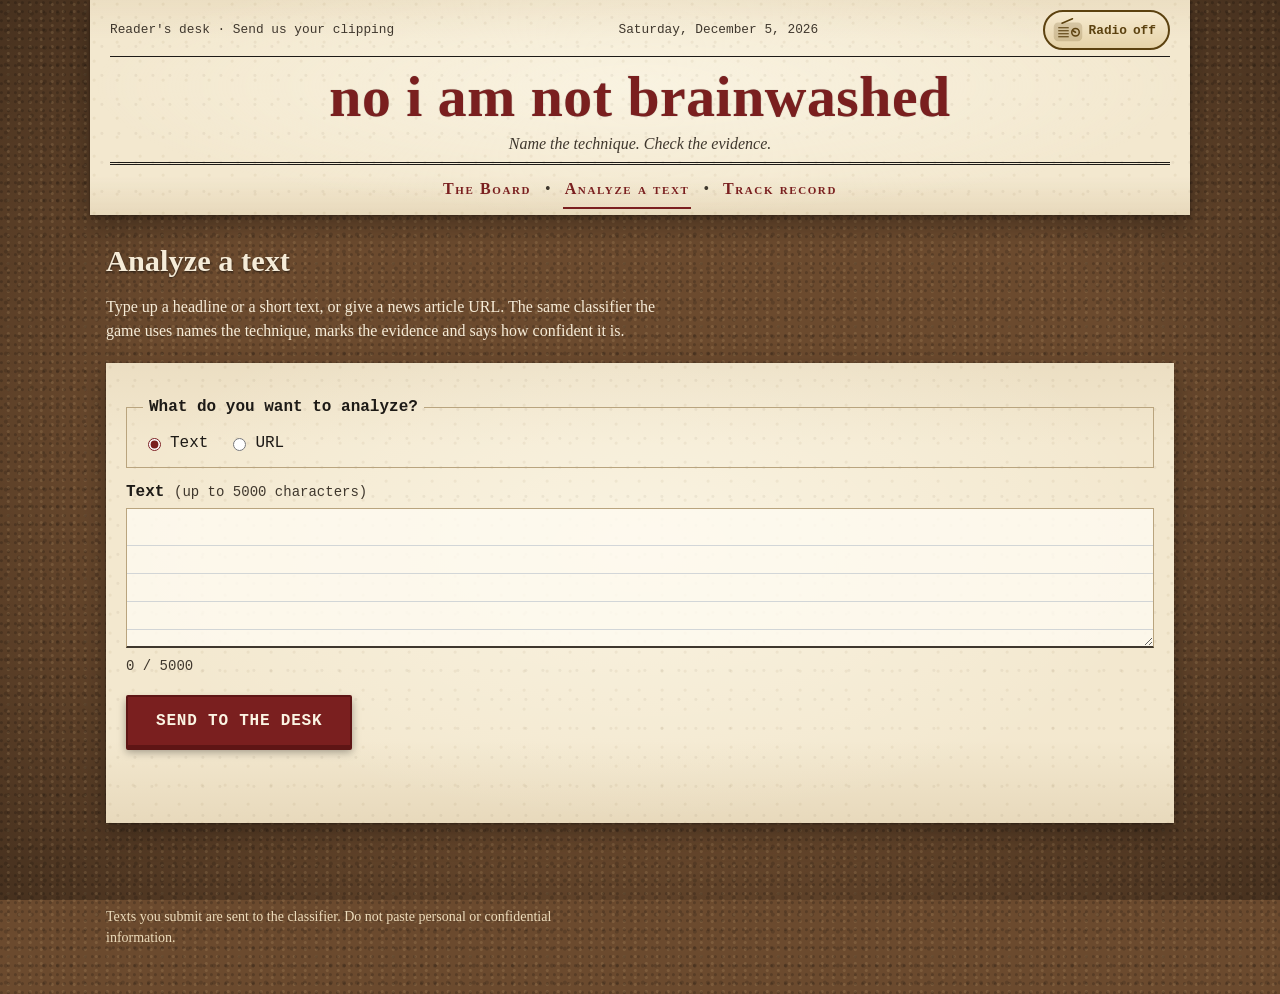
<file: frontend/analyze/index.html>
<!doctype html>
<html lang="en">
<head>
  <meta charset="utf-8">
  <meta name="viewport" content="width=device-width, initial-scale=1">
  <title>Analyze a Text — no i am not brainwashed</title>
  <meta name="description" content="Paste a text or a URL and see which manipulation technique the classifier finds, with highlighted evidence.">
  <link rel="icon" type="image/svg+xml" href="../favicon.svg">
  <link rel="stylesheet" href="../assets/style.css">
</head>
<body class="page-analyze">
  <div id="mock-banner" class="mock-banner" role="note" hidden>
    Mock mode: the result is a canned response from frontend/mock/, not a live analysis.
  </div>
  <header class="masthead paper">
    <div class="masthead-top">
      <span class="edition">Reader's desk · Send us your clipping</span>
      <span id="masthead-date" class="dateline"></span>
      <button type="button" id="radio-toggle" class="radio-toggle" aria-pressed="false" aria-label="Background music: old-time radio">
        <svg class="radio-icon" viewBox="0 0 40 32" aria-hidden="true" focusable="false">
          <rect x="2" y="7" width="36" height="23" rx="5" fill="currentColor" opacity=".18" stroke="currentColor" stroke-width="2"/>
          <path d="M12 7 L26 1" stroke="currentColor" stroke-width="2" stroke-linecap="round"/>
          <g stroke="currentColor" stroke-width="1.5"><line x1="7" y1="13" x2="21" y2="13"/><line x1="7" y1="17" x2="21" y2="17"/><line x1="7" y1="21" x2="21" y2="21"/><line x1="7" y1="25" x2="21" y2="25"/></g>
          <circle class="radio-knob" cx="30" cy="19" r="5" fill="none" stroke="currentColor" stroke-width="2"/>
          <line class="radio-knob-mark" x1="30" y1="19" x2="30" y2="15" stroke="currentColor" stroke-width="2" stroke-linecap="round"/>
        </svg>
        <span class="radio-label">Radio</span>
        <span class="radio-state" aria-hidden="true">off</span>
      </button>
    </div>
    <a class="masthead-title" href="../" data-internal>no i am not brainwashed</a>
    <p class="masthead-tag">Name the technique. Check the evidence.</p>
    <nav class="site-nav" aria-label="Main">
      <ul>
        <li><a href="../" data-internal>The Board</a></li>
        <li><a href="./" data-internal aria-current="page">Analyze a text</a></li>
        <li><a href="../metrics/" data-internal>Track record</a></li>
      </ul>
    </nav>
  </header>

  <main id="analyze">
    <h1 class="board-heading">Analyze a text</h1>
    <p class="lead-on-board">Type up a headline or a short text, or give a news article URL. The same classifier the game uses names the technique, marks the evidence and says how confident it is.</p>

    <form id="analyze-form" class="paper sheet typewriter-sheet" novalidate>
      <fieldset>
        <legend>What do you want to analyze?</legend>
        <div class="inline-choices">
          <label for="mode-text"><input type="radio" name="input-mode" id="mode-text" value="text" checked> Text</label>
          <label for="mode-url"><input type="radio" name="input-mode" id="mode-url" value="url"> URL</label>
        </div>
      </fieldset>
      <div class="field" id="field-text">
        <label for="analyze-text">Text <span class="hint">(up to 5000 characters)</span></label>
        <textarea id="analyze-text" name="text" maxlength="5000" aria-describedby="text-count"></textarea>
        <div id="text-count" class="hint">0 / 5000</div>
      </div>
      <div class="field" id="field-url" hidden>
        <label for="analyze-url">Article URL <span class="hint">(https only; the headline and lead are extracted)</span></label>
        <input type="url" id="analyze-url" name="url" placeholder="https://example.com/news/story" inputmode="url" autocomplete="off">
      </div>
      <div class="btn-row">
        <button type="submit" id="analyze-submit" class="btn btn-file">Send to the desk</button>
      </div>
      <p id="analyze-status" class="status" role="status" aria-live="polite"></p>
      <div id="analyze-error" class="error" role="alert" hidden></div>
    </form>

    <section id="analyze-result" aria-labelledby="h-result" hidden>
      <h2 id="h-result" class="board-heading">The desk's verdict</h2>
      <p id="result-mock-note" class="banner banner-info" hidden></p>
      <div class="clipping paper reveal-clip pinned">
        <div id="result-stamp" class="stamp" aria-hidden="true"></div>
        <div id="result-disputed" class="disputed-box" hidden></div>
        <div class="verdict-head">
          <span id="result-technique-label" class="typewriter">System's call:</span>
          <span id="result-technique" class="verdict-technique"></span>
          <span id="result-confidence" class="pill"></span>
        </div>
        <p class="small muted-ink">This is the system's call, not the truth. Confidence says how strongly the system agrees with itself, not a probability; see the <a href="../metrics/" data-internal>measured track record</a>.</p>
        <p id="result-explanation" class="explanation"></p>

        <h3>Evidence in the text</h3>
        <ul class="legend" aria-label="Highlight legend">
          <li><span class="swatch swatch-ref" aria-hidden="true"></span>Evidence the system points to</li>
        </ul>
        <p id="result-source" class="small muted-ink" hidden></p>
        <div id="result-text" class="analyzed-text"></div>
        <p class="small">Evidence spans: <span id="result-spans"></span></p>
      </div>
    </section>
  </main>

  <footer class="site-footer">
    <p>Texts you submit are sent to the classifier. Do not paste personal or confidential information.</p>
  </footer>
  <script src="../assets/radio.js" defer></script>
  <script type="module" src="../assets/analyze.js"></script>
</body>
</html>
</file>
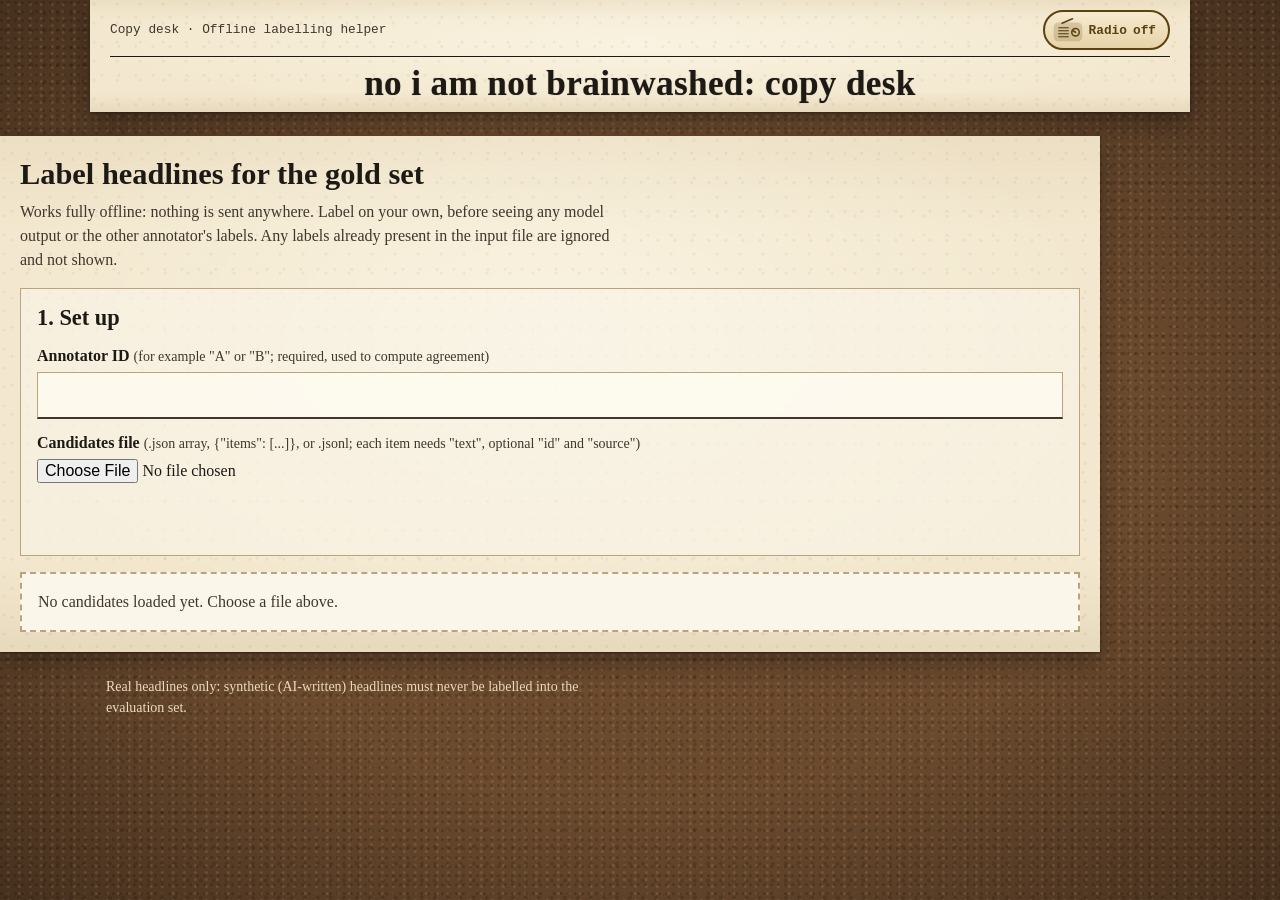
<file: frontend/label/index.html>
<!doctype html>
<html lang="en">
<head>
  <meta charset="utf-8">
  <meta name="viewport" content="width=device-width, initial-scale=1">
  <title>Gold Set Labelling — no i am not brainwashed</title>
  <meta name="description" content="Offline helper for labelling headlines: choose a technique, mark evidence words, download JSONL.">
  <link rel="icon" type="image/svg+xml" href="../favicon.svg">
  <link rel="stylesheet" href="../assets/style.css">
</head>
<body>
  <div id="mock-banner" class="mock-banner" role="note" hidden>
    Mock mode: sample candidates from frontend/mock/label_candidates.json (invented demo headlines, never for evaluation).
  </div>
  <header class="masthead paper masthead-compact">
    <div class="masthead-top">
      <span class="edition">Copy desk · Offline labelling helper</span>
      <button type="button" id="radio-toggle" class="radio-toggle" aria-pressed="false" aria-label="Background music: old-time radio">
        <svg class="radio-icon" viewBox="0 0 40 32" aria-hidden="true" focusable="false">
          <rect x="2" y="7" width="36" height="23" rx="5" fill="currentColor" opacity=".18" stroke="currentColor" stroke-width="2"/>
          <path d="M12 7 L26 1" stroke="currentColor" stroke-width="2" stroke-linecap="round"/>
          <g stroke="currentColor" stroke-width="1.5"><line x1="7" y1="13" x2="21" y2="13"/><line x1="7" y1="17" x2="21" y2="17"/><line x1="7" y1="21" x2="21" y2="21"/><line x1="7" y1="25" x2="21" y2="25"/></g>
          <circle class="radio-knob" cx="30" cy="19" r="5" fill="none" stroke="currentColor" stroke-width="2"/>
          <line class="radio-knob-mark" x1="30" y1="19" x2="30" y2="15" stroke="currentColor" stroke-width="2" stroke-linecap="round"/>
        </svg>
        <span class="radio-label">Radio</span>
        <span class="radio-state" aria-hidden="true">off</span>
      </button>
    </div>
    <span class="masthead-title">no i am not brainwashed: copy desk</span>
  </header>

  <main id="label" class="paper sheet label-sheet">
    <h1>Label headlines for the gold set</h1>
    <p class="lead">Works fully offline: nothing is sent anywhere. Label on your own, before seeing any model output or the other annotator's labels. Any labels already present in the input file are ignored and not shown.</p>

    <section class="card" aria-labelledby="h-setup">
      <h2 id="h-setup" style="margin-top:0">1. Set up</h2>
      <div class="field">
        <label for="label-annotator">Annotator ID <span class="hint">(for example "A" or "B"; required, used to compute agreement)</span></label>
        <input type="text" id="label-annotator" autocomplete="off" maxlength="40">
      </div>
      <div class="field">
        <label for="label-file">Candidates file <span class="hint">(.json array, {"items": [...]}, or .jsonl; each item needs "text", optional "id" and "source")</span></label>
        <input type="file" id="label-file" accept=".json,.jsonl,application/json,text/plain">
      </div>
      <p id="label-status" class="status" role="status" aria-live="polite"></p>
      <div id="label-error" class="error" role="alert" hidden></div>
    </section>

    <div id="label-empty" class="empty-state">No candidates loaded yet. Choose a file above.</div>

    <section id="label-workspace" aria-labelledby="h-item" hidden>
      <h2 id="h-item">2. Label item <span id="label-position"></span></h2>
      <p class="progress small">Labelled: <span id="label-progress">0 of 0</span> · Item ID: <code id="label-item-id"></code> · Source: <span id="label-item-source"></span></p>

      <form id="label-form">
        <fieldset>
          <legend>Technique</legend>
          <ul id="label-technique-options" class="choice-list"></ul>
        </fieldset>
        <div class="field">
          <span class="label" id="label-words-label">Evidence words</span>
          <p class="hint" id="label-words-hint">Click or press Enter/Space on each word that shows the technique. Adjacent marked words are saved as one span, an exact substring of the text.</p>
          <div id="label-text" class="headline-current tokens" role="group" aria-labelledby="label-words-label"></div>
          <p class="small">Spans: <span id="label-spans">none</span></p>
        </div>
        <div class="field">
          <label for="label-notes">Notes <span class="hint">(optional: doubts, a second plausible technique)</span></label>
          <textarea id="label-notes" rows="2" maxlength="500"></textarea>
        </div>
        <div class="btn-row">
          <button type="button" id="label-prev" class="btn btn-secondary">Previous</button>
          <button type="button" id="label-clear" class="btn btn-secondary">Clear this item</button>
          <button type="submit" id="label-next" class="btn">Save and next</button>
        </div>
        <p class="kbd-hint">Saved labels are kept in this browser until you download them.</p>
      </form>

      <section aria-labelledby="h-download">
        <h2 id="h-download">3. Download</h2>
        <p class="small">Downloads one JSON object per line for every labelled item: id, source, text, technique, evidence_spans, annotator, labelled_at, notes. Unlabelled items are left out.</p>
        <div class="btn-row">
          <button type="button" id="label-download" class="btn">Download labelled JSONL</button>
          <button type="button" id="label-reset" class="btn btn-secondary">Forget saved progress</button>
        </div>
      </section>
    </section>
  </main>

  <footer class="site-footer">
    <p>Real headlines only: synthetic (AI-written) headlines must never be labelled into the evaluation set.</p>
  </footer>
  <script src="../assets/radio.js" defer></script>
  <script src="../assets/label.js"></script>
</body>
</html>
</file>
<file: frontend/assets/style.css>
/* no i am not brainwashed - "no i am not brainwashed": a 1940s-50s newsroom detective's cork board.
   Plain CSS, no build step, no external fonts or images: textures are gradients, graphics are inline SVG.
   One fixed palette (cork, newsprint, ink, oxblood, brass); every text colour pair meets WCAG AA. */

:root {
  color-scheme: light;
  --cork: #6b4a2e;
  --cork-dark: #4a321e;
  --cork-light: #8a6340;
  --on-cork: #f6ecd8;        /* text placed directly on the cork: >= 7:1 on --cork */
  --on-cork-2: #ecdcbc;
  --paper: #f3e8cf;
  --paper-2: #ebdcbc;
  --paper-edge: #d9c49b;
  --card: #fbf6ea;
  --ink: #1d1a16;
  --ink-2: #3f372d;          /* secondary text on paper: >= 9:1 */
  --rule: #b9a47e;
  --oxblood: #7a1f1f;        /* string, stamps, primary buttons: >= 9:1 on paper */
  --oxblood-2: #5e1515;
  --string: #9b2323;
  --brass: #b08d57;          /* decorative only */
  --brass-ink: #5c4210;      /* brass-coloured text: >= 6:1 on paper */
  --green-ink: #1f4d2c;
  --green-bg: #dde8cf;
  --marker: #f2cf4a;
  --marker-ref: #f5d76e;
  --focus: #1b4f8a;
  --seq-1: #ead9b5;
  --seq-2: #d4b47c;
  --seq-3: #8f6230;
  --seq-4: #553614;
  --serif-head: "Playfair Display", "Bodoni 72", Didot, "Bodoni MT", Georgia, "Times New Roman", serif;
  --serif: Georgia, "Times New Roman", Times, serif;
  --mono: "Courier New", Courier, "Nimbus Mono PS", "Liberation Mono", monospace;
  --gutter: 16px;
  --paper-bg:
    radial-gradient(circle at 18% 22%, rgba(120, 85, 30, 0.07) 0 1px, transparent 2px) 0 0 / 23px 19px,
    radial-gradient(circle at 70% 60%, rgba(60, 40, 10, 0.06) 0 1px, transparent 2px) 0 0 / 17px 29px,
    radial-gradient(ellipse at 50% 40%, rgba(255, 252, 240, 0.55), rgba(255, 252, 240, 0) 70%),
    linear-gradient(180deg, rgba(150, 110, 50, 0.08), rgba(150, 110, 50, 0) 18%, rgba(150, 110, 50, 0) 82%, rgba(150, 110, 50, 0.12)),
    var(--paper);
  font-family: var(--serif);
}

*, *::before, *::after { box-sizing: border-box; }
html { -webkit-text-size-adjust: 100%; }

body {
  margin: 0;
  color: var(--on-cork);
  font-size: 1rem;
  line-height: 1.5;
  overflow-x: hidden;
  min-height: 100vh;
  background-color: var(--cork);
  background-image:
    radial-gradient(circle at 20% 30%, rgba(0, 0, 0, 0.18) 0 1px, transparent 2px),
    radial-gradient(circle at 75% 65%, rgba(255, 220, 160, 0.12) 0 1px, transparent 2px),
    radial-gradient(circle at 45% 80%, rgba(0, 0, 0, 0.14) 0 1.5px, transparent 2.5px),
    radial-gradient(ellipse at center, rgba(0, 0, 0, 0) 55%, rgba(0, 0, 0, 0.35) 100%);
  background-size: 7px 9px, 11px 7px, 13px 17px, 100% 100%;
  background-attachment: scroll, scroll, scroll, fixed;
}

a { color: var(--oxblood); text-underline-offset: 2px; }
body > main a:not(.btn):not(.note-link), .site-footer a { color: inherit; }
.paper a:not(.btn):not(.note-link) { color: var(--oxblood); }

:focus-visible { outline: 3px solid var(--focus); outline-offset: 2px; }
body :focus-visible { box-shadow: 0 0 0 5px rgba(246, 236, 216, 0.9); }

.visually-hidden {
  position: absolute !important;
  width: 1px; height: 1px;
  padding: 0; margin: -1px;
  overflow: hidden; clip: rect(0 0 0 0);
  white-space: nowrap; border: 0;
}
[hidden] { display: none !important; }

.typewriter { font-family: var(--mono); letter-spacing: 0.02em; }
.small-caps { font-variant: small-caps; letter-spacing: 0.08em; }
.small { font-size: 0.875rem; }
.muted, .muted-ink { color: var(--ink-2); }

/* ---------- Paper ---------- */

.paper {
  position: relative;
  isolation: isolate;
  color: var(--ink);
}
.paper::before {
  content: "";
  position: absolute;
  inset: 0;
  z-index: -1;
  background: var(--paper-bg);
  box-shadow: 0 1px 2px rgba(0, 0, 0, 0.35), 0 10px 24px rgba(0, 0, 0, 0.35);
}
.sheet { padding: 20px; margin: 20px 0; }

/* Deckled / torn edge clippings: the paper layer is clipped, the drop shadow follows the clip. */
.clipping { padding: 22px 20px 18px; filter: drop-shadow(0 6px 7px rgba(0, 0, 0, 0.42)); }
.clipping::before {
  box-shadow: none;
  clip-path: polygon(0% 2%, 4% 0%, 9% 1.5%, 15% 0.3%, 22% 1.8%, 30% 0.2%, 37% 1.4%, 45% 0%, 52% 1.6%, 60% 0.4%, 67% 1.9%, 75% 0.3%, 82% 1.5%, 90% 0%, 96% 1.4%, 100% 0.5%,
    99.2% 12%, 100% 25%, 99% 38%, 100% 52%, 99.3% 66%, 100% 80%, 99% 92%, 100% 99%,
    95% 98.3%, 88% 100%, 81% 98.6%, 73% 99.8%, 66% 98.4%, 58% 100%, 50% 98.6%, 42% 99.7%, 35% 98.2%, 27% 100%, 19% 98.5%, 11% 99.8%, 5% 98.4%, 0% 100%,
    0.8% 88%, 0% 75%, 1% 62%, 0% 48%, 0.7% 34%, 0% 20%);
}

/* Push pin */
.pinned::after, .case-card::after, .note-card::after {
  content: "";
  position: absolute;
  top: -6px;
  left: calc(50% - 9px);
  width: 18px;
  height: 18px;
  border-radius: 50%;
  background: radial-gradient(circle at 35% 30%, #f0a5a5 0 2px, #b32a2a 3px, #6e1414 9px);
  box-shadow: 1px 3px 3px rgba(0, 0, 0, 0.5);
  z-index: 2;
}
.note-card::after { background: radial-gradient(circle at 35% 30%, #fff3c4 0 2px, #c9a24e 3px, #6b4f1a 9px); }

/* ---------- Masthead ---------- */

.masthead {
  max-width: 1100px;
  margin: 0 auto;
  padding: 10px 20px 0;
  text-align: center;
}
.masthead-top {
  display: flex;
  flex-wrap: wrap;
  align-items: center;
  justify-content: space-between;
  gap: 6px 16px;
  font-family: var(--mono);
  font-size: 0.8rem;
  color: var(--ink-2);
  border-bottom: 1px solid var(--ink);
  padding-bottom: 6px;
}
.masthead-title {
  display: block;
  font-family: var(--serif-head);
  font-weight: 900;
  font-size: clamp(1.7rem, 6.2vw, 3.6rem);
  line-height: 1.1;
  letter-spacing: 0.01em;
  text-transform: none;
  font-variant: normal;
  overflow-wrap: anywhere;
  color: var(--ink);
  text-decoration: none;
  margin: 8px 0 2px;
  text-shadow: 0 0 1px rgba(29, 26, 22, 0.45);
}
.masthead-tag {
  font-style: italic;
  margin: 0;
  padding: 2px 0 6px;
  color: var(--ink-2);
  border-bottom: 3px double var(--ink);
}
.masthead-compact .masthead-title { font-size: clamp(1.4rem, 5vw, 2.2rem); padding-bottom: 8px; }
.site-nav ul {
  list-style: none;
  display: flex;
  flex-wrap: wrap;
  justify-content: center;
  gap: 0;
  margin: 0;
  padding: 6px 0;
}
.site-nav li + li::before { content: "\2022"; color: var(--ink-2); padding: 0 12px; }
.site-nav a {
  color: var(--ink);
  text-decoration: none;
  font-variant: small-caps;
  letter-spacing: 0.1em;
  font-weight: 700;
  display: inline-block;
  padding: 6px 2px;
  border-bottom: 2px solid transparent;
}
.site-nav a:hover { border-bottom-color: var(--ink-2); }
.site-nav a[aria-current="page"] { color: var(--oxblood); border-bottom-color: var(--oxblood); }

/* Radio toggle */
.radio-toggle {
  display: inline-flex;
  align-items: center;
  gap: 6px;
  min-height: 40px;
  padding: 4px 12px 4px 8px;
  border: 2px solid var(--brass-ink);
  border-radius: 999px;
  background: linear-gradient(180deg, #f6ead0, #e6d3a8);
  color: var(--brass-ink);
  font: 700 0.8rem var(--mono);
  cursor: pointer;
}
.radio-toggle:hover { background: linear-gradient(180deg, #fbf0d8, #ead8af); }
.radio-icon { width: 30px; height: 24px; flex: none; }
.radio-knob-mark { transform-origin: 30px 19px; transform: rotate(-60deg); transition: transform 0.4s ease; }
.radio-toggle.is-on { color: var(--oxblood); border-color: var(--oxblood); }
.radio-toggle.is-on .radio-knob-mark { transform: rotate(60deg); }
.radio-toggle.is-on .radio-state::before {
  content: "";
  display: inline-block;
  width: 8px; height: 8px;
  margin-right: 5px;
  border-radius: 50%;
  background: #d23c2a;
  box-shadow: 0 0 6px 2px rgba(230, 80, 40, 0.6);
  animation: lamp 1.6s ease-in-out infinite;
}
.radio-toggle.is-ready { border-style: dashed; }
.radio-toggle:disabled { opacity: 0.6; cursor: not-allowed; }
@keyframes lamp { 50% { opacity: 0.55; } }

/* ---------- Layout ---------- */

main, .site-footer {
  max-width: 1100px;
  margin: 0 auto;
  padding-left: var(--gutter);
  padding-right: var(--gutter);
}
main { padding-top: 20px; padding-bottom: 48px; animation: page-in 0.45s cubic-bezier(.2, .7, .2, 1) both; }
.site-footer { color: var(--on-cork-2); font-size: 0.875rem; padding-bottom: 32px; }
.site-footer p { max-width: 70ch; }

.page-leaving main { animation: page-out 0.28s ease-in forwards; }
@keyframes page-in {
  from { opacity: 0; transform: translateX(36px) rotate(0.5deg); }
  to { opacity: 1; transform: none; }
}
@keyframes page-out {
  to { opacity: 0; transform: translateX(-48px) rotate(-1deg); }
}

h1, h2, h3 { font-family: var(--serif-head); line-height: 1.2; }
h1 { font-size: 1.9rem; margin: 0 0 8px; }
h2 { font-size: 1.4rem; margin: 24px 0 12px; }
h3 { font-size: 1.1rem; margin: 20px 0 8px; }
.board-heading { color: var(--on-cork); text-shadow: 0 1px 2px rgba(0, 0, 0, 0.6); margin-top: 8px; }
.lead-on-board, .hint-on-board { color: var(--on-cork); max-width: 70ch; }
.hint-on-board { font-size: 0.9rem; margin: 10px 0 4px; }
.lead { color: var(--ink-2); margin-top: 0; max-width: 75ch; }

/* ---------- Banners and status ---------- */

.mock-banner {
  background: var(--marker);
  color: var(--ink);
  font-family: var(--mono);
  text-align: center;
  padding: 6px var(--gutter);
  font-size: 0.85rem;
  box-shadow: 0 2px 4px rgba(0, 0, 0, 0.35);
}
.banner {
  padding: 12px 16px;
  margin: 0 0 16px;
  border: 2px solid;
  font-family: var(--mono);
}
.banner strong { display: block; }
.banner-warn { background: #f7e7b4; color: #4f3a05; border-color: #8a6a12; }
.banner-bad { background: #f6dcd2; color: var(--oxblood-2); border-color: var(--oxblood); }
.banner-info { background: var(--card); color: var(--ink-2); border-color: var(--rule); }
.status { min-height: 1.5em; color: var(--on-cork); font-family: var(--mono); }
.paper .status { color: var(--ink-2); }
.error {
  color: var(--oxblood-2);
  background: #f6dcd2;
  border: 2px solid var(--oxblood);
  padding: 10px 14px;
  font-family: var(--mono);
}
.empty-state {
  border: 2px dashed var(--rule);
  padding: 16px;
  color: var(--ink-2);
  background: var(--card);
}

/* ---------- Buttons and forms ---------- */

button, input, textarea, select { font: inherit; color: inherit; }
.btn {
  display: inline-block;
  min-height: 44px;
  padding: 10px 20px;
  border: 2px solid var(--oxblood-2);
  border-radius: 2px;
  background: var(--oxblood);
  color: #fbf3e2;
  font-family: var(--mono);
  font-weight: 700;
  letter-spacing: 0.05em;
  text-transform: uppercase;
  font-size: 0.9rem;
  text-decoration: none;
  cursor: pointer;
  box-shadow: 0 3px 0 var(--oxblood-2), 0 5px 8px rgba(0, 0, 0, 0.35);
  transition: transform 0.12s ease, box-shadow 0.12s ease;
}
.btn:hover { transform: translateY(-1px); }
.btn:active { transform: translateY(2px); box-shadow: 0 1px 0 var(--oxblood-2), 0 2px 4px rgba(0, 0, 0, 0.3); }
.btn:disabled { opacity: 0.55; cursor: not-allowed; transform: none; }
.btn-secondary {
  background: var(--card);
  color: var(--ink);
  border-color: var(--ink-2);
  box-shadow: 0 3px 0 var(--ink-2), 0 5px 8px rgba(0, 0, 0, 0.3);
}
.btn-small { min-height: 36px; padding: 6px 12px; font-size: 0.8rem; }
.btn-file { font-size: 1rem; padding: 12px 28px; }
.btn-row { display: flex; flex-wrap: wrap; gap: 12px; margin-top: 18px; }

label { font-weight: 700; }
.field { margin: 12px 0; }
.field label, .field .label { display: block; margin-bottom: 4px; }
.hint { color: var(--ink-2); font-size: 0.875rem; font-weight: 400; }
input[type="text"], input[type="url"], textarea, select {
  width: 100%;
  max-width: 100%;
  padding: 10px 12px;
  border: 1px solid var(--rule);
  border-bottom: 2px solid var(--ink-2);
  border-radius: 0;
  background: rgba(255, 252, 242, 0.75);
  color: var(--ink);
}
textarea { min-height: 140px; resize: vertical; }
fieldset { border: 1px solid var(--rule); padding: 12px 16px; margin: 12px 0; min-width: 0; }
legend { font-weight: 700; padding: 0 6px; }
input[type="radio"] { accent-color: var(--oxblood); }

.choice-list { display: grid; gap: 10px; margin: 0; padding: 0; list-style: none; }
@media (min-width: 640px) { .choice-list { grid-template-columns: 1fr 1fr; } }
.choice {
  display: flex;
  gap: 10px;
  align-items: flex-start;
  border: 1px solid var(--rule);
  padding: 10px 12px;
  background: var(--card);
  color: var(--ink);
  cursor: pointer;
  font-weight: 400;
  height: 100%;
}
.choice input { margin-top: 4px; flex: none; width: 18px; height: 18px; }
.choice .choice-title { font-weight: 700; display: block; }
.choice .choice-desc { color: var(--ink-2); font-size: 0.875rem; display: block; }
.choice:has(input:checked) { border-color: var(--oxblood); box-shadow: inset 0 0 0 2px var(--oxblood); }
.inline-choices { display: flex; flex-wrap: wrap; gap: 8px 20px; }
.inline-choices label { font-weight: 400; display: inline-flex; gap: 6px; align-items: center; }

/* ---------- Step indicator: typewritten tabs ---------- */

.steps {
  list-style: none;
  display: flex;
  flex-wrap: wrap;
  gap: 6px;
  padding: 0;
  margin: 0 0 8px;
  font-family: var(--mono);
  font-size: 0.85rem;
  counter-reset: step;
}
.steps li {
  counter-increment: step;
  padding: 4px 10px;
  background: rgba(246, 236, 216, 0.14);
  border: 1px solid rgba(246, 236, 216, 0.45);
  color: var(--on-cork);
}
.steps li::before { content: counter(step) ". "; }
.steps li[aria-current="step"] { background: var(--card); color: var(--ink); border-color: var(--card); font-weight: 700; }

/* ---------- The board ---------- */

.board {
  position: relative;
  display: grid;
  grid-template-columns: repeat(3, minmax(0, 1fr));
  gap: 48px 40px;
  padding: 28px 8px 16px;
}
.board-strings {
  position: absolute;
  inset: 0;
  pointer-events: none;
  z-index: 3;
  overflow: visible;
}
.board-strings .string {
  fill: none;
  stroke: var(--string);
  stroke-width: 2.2;
  stroke-linecap: round;
  filter: drop-shadow(1px 2px 1px rgba(0, 0, 0, 0.45));
}
.board-strings .string-faint { opacity: 0.75; }
.board-strings .tack { fill: #a32626; stroke: #5e1515; stroke-width: 2; }
.case-card {
  grid-column: 1 / span 2;
  padding: 24px 24px 18px;
  transform: rotate(-0.6deg);
}
.case-card h2 { margin: 4px 0 8px; font-size: 1.6rem; }
.case-card p { margin: 6px 0; max-width: 65ch; }
.case-card .rules { margin: 10px 0 6px; padding-left: 1.4em; max-width: 62ch; }
.case-card .rules li { margin: 3px 0; }
.case-card .rules-score { font-style: italic; }
#round-date { white-space: nowrap; }
.clippings {
  grid-column: 1 / -1;
  display: grid;
  grid-template-columns: repeat(3, minmax(0, 1fr));
  gap: 40px;
  list-style: none;
  margin: 0;
  padding: 0;
}
.clippings > li {
  transform: rotate(var(--rot, 0deg));
  transition: transform 0.35s cubic-bezier(.3, .6, .3, 1.4);
  display: flex;
  flex-direction: column;
  gap: 8px;
}
.clippings > li:hover { transform: rotate(calc(var(--rot, 0deg) * -0.6)) translateY(-4px); }
.drop-in { animation: drop-in 0.6s cubic-bezier(.25, .8, .35, 1.15) var(--delay, 0ms) backwards; }
@keyframes drop-in {
  from { opacity: 0; transform: translateY(-60px) rotate(calc(var(--rot, 0deg) - 9deg)) scale(1.08); }
  70% { opacity: 1; }
  to { opacity: 1; transform: rotate(var(--rot, 0deg)); }
}
.clip-no { font-size: 0.78rem; color: var(--oxblood); text-transform: uppercase; letter-spacing: 0.12em; }
.headline-text {
  font-family: var(--serif-head);
  font-size: 1.3rem;
  font-weight: 800;
  line-height: 1.25;
  overflow-wrap: anywhere;
  text-shadow: 0 0 0.6px rgba(29, 26, 22, 0.6);
}
.headline-meta { color: var(--ink-2); font-size: 0.82rem; border-top: 1px solid var(--rule); padding-top: 6px; }

.note-card {
  position: relative;
  grid-column: 3;
  grid-row: 1;
  align-self: start;
  padding: 22px 18px 16px;
  color: var(--ink);
  background:
    linear-gradient(transparent 0 27px, rgba(166, 40, 40, 0.5) 27px 28px, transparent 28px) 0 0 / 100% 100% no-repeat,
    repeating-linear-gradient(transparent 0 23px, rgba(60, 90, 140, 0.25) 23px 24px) 0 28px / 100% 100%,
    #fdf8e6;
  box-shadow: 0 2px 3px rgba(0, 0, 0, 0.35), 0 10px 18px rgba(0, 0, 0, 0.3);
  transform: rotate(1.8deg);
  font-family: var(--mono);
}
.note-card h3 { margin: 0 0 10px; font-family: var(--mono); font-size: 1rem; text-transform: uppercase; letter-spacing: 0.08em; }
.note-card p { margin: 0 0 6px; }
.note-source { color: var(--ink-2); font-size: 0.8rem; }
.note-warn { color: var(--oxblood-2); font-weight: 700; }
.note-link { display: inline-block; margin-top: 6px; color: var(--oxblood); font-weight: 700; padding: 4px 0; }

/* ---------- Examine: magnifying glass + evidence tags ---------- */

.examine-layout {
  display: grid;
  grid-template-columns: minmax(0, 1.25fr) minmax(0, 1fr);
  gap: 24px 36px;
  align-items: start;
}
.magnifier-wrap { position: relative; }
.magnified { padding: 28px 26px 22px; transform: rotate(-0.4deg); }
.magnifier-wrap::after {
  /* decorative magnifying glass resting on the clipping */
  content: "";
  position: absolute;
  right: -10px;
  top: -26px;
  width: 78px;
  height: 78px;
  border-radius: 50%;
  border: 7px solid var(--brass);
  background: radial-gradient(circle at 35% 30%, rgba(255, 255, 255, 0.45), rgba(255, 255, 255, 0.05) 60%);
  box-shadow: 2px 4px 6px rgba(0, 0, 0, 0.45), inset 0 0 0 2px rgba(92, 66, 16, 0.6);
  pointer-events: none;
  z-index: 2;
}
.magnifier-wrap::before {
  content: "";
  position: absolute;
  right: -40px;
  top: 40px;
  width: 12px;
  height: 52px;
  border-radius: 4px;
  background: linear-gradient(90deg, #3a2512, #6b4a2e, #3a2512);
  transform: rotate(-40deg);
  box-shadow: 2px 3px 4px rgba(0, 0, 0, 0.45);
  z-index: 2;
  pointer-events: none;
}
.clip-outlet { margin: 0 0 8px; font-size: 0.82rem; color: var(--ink-2); text-transform: uppercase; letter-spacing: 0.1em; }
.headline-current {
  font-family: var(--serif-head);
  font-size: 1.55rem;
  font-weight: 800;
  line-height: 1.6;
  margin: 0;
  overflow-wrap: anywhere;
}
.evidence-tags { border: 0; padding: 0; margin: 0; }
.evidence-tags legend { color: var(--on-cork); font-family: var(--mono); padding: 0 0 8px; text-shadow: 0 1px 2px rgba(0, 0, 0, 0.5); }
.index-cards { grid-template-columns: 1fr; gap: 10px; }
@media (min-width: 1000px) { .index-cards { grid-template-columns: 1fr 1fr; } }
.index-card {
  position: relative;
  background:
    linear-gradient(transparent 0 26px, rgba(166, 40, 40, 0.45) 26px 27px, transparent 27px) no-repeat,
    #fdf8e6;
  border: 0;
  box-shadow: 0 2px 3px rgba(0, 0, 0, 0.35);
  transform: rotate(var(--rot, 0deg));
  transition: transform 0.2s ease, box-shadow 0.2s ease;
  font-family: var(--serif);
}
.index-card:hover { transform: rotate(0deg) translateY(-2px); box-shadow: 0 6px 10px rgba(0, 0, 0, 0.35); }
.index-card .choice-title { font-family: var(--mono); text-transform: uppercase; font-size: 0.85rem; letter-spacing: 0.04em; }
.index-card:has(input:checked) {
  transform: rotate(0deg) translateY(-3px);
  box-shadow: inset 0 0 0 3px var(--oxblood), 0 8px 12px rgba(0, 0, 0, 0.4);
}
.file-row { grid-column: 1 / -1; justify-content: flex-end; }

/* Word tokens: keyboard-operable buttons with a highlighter-marker swipe */
.tokens { line-height: 1.9; }
.token {
  display: inline;
  font: inherit;
  color: inherit;
  background: linear-gradient(100deg, transparent 2%, var(--marker) 6%, var(--marker) 94%, transparent 98%) no-repeat 0 60% / 0% 72%;
  border: 0;
  border-bottom: 2px dotted var(--rule);
  padding: 0 2px;
  margin: 0;
  cursor: pointer;
  transition: background-size 0.25s ease-out;
  -webkit-box-decoration-break: clone;
  box-decoration-break: clone;
}
.token:hover { border-bottom-color: var(--ink-2); }
.token[aria-pressed="true"] { background-size: 100% 72%; border-bottom-color: transparent; }
.tokens.is-disabled .token { cursor: not-allowed; opacity: 0.6; }

/* ---------- Reveal ---------- */

.reveal-layout {
  display: grid;
  grid-template-columns: minmax(0, 1.4fr) minmax(0, 1fr);
  gap: 24px 32px;
  align-items: start;
}
.reveal-clip { padding: 28px 24px 20px; }
.ledger { padding: 20px; }
.ledger h3 { margin-top: 0; }
.formula { font-size: 0.85rem; background: var(--card); border: 1px dashed var(--rule); padding: 6px 10px; }
.explanation { font-style: italic; border-left: 3px solid var(--rule); padding-left: 12px; }

.stamp {
  --stamp-rot: -11deg;
  position: absolute;
  top: 14px;
  right: 14px;
  z-index: 3;
  padding: 6px 12px;
  border: 4px double currentColor;
  border-radius: 4px;
  font: 700 1.05rem var(--mono);
  text-transform: uppercase;
  letter-spacing: 0.14em;
  color: var(--oxblood);
  transform: rotate(var(--stamp-rot));
  opacity: 0.88;
  mix-blend-mode: multiply;
  background:
    radial-gradient(circle at 30% 40%, rgba(243, 232, 207, 0.55) 0 1px, transparent 2px) 0 0 / 7px 6px;
  pointer-events: none;
}
.stamp:empty { display: none; }
.stamp-high { color: var(--green-ink); }
.stamp-moderate { color: var(--brass-ink); }
.stamp-disputed { color: var(--oxblood); --stamp-rot: 8deg; }
.stamp-closed { --stamp-rot: -8deg; font-size: 1.3rem; }

.hl-ref {
  background: linear-gradient(100deg, transparent 1%, var(--marker-ref) 4%, var(--marker-ref) 96%, transparent 99%) no-repeat 0 60% / 100% 75%;
  color: var(--ink);
  padding: 0 2px;
}
.hl-pick {
  text-decoration: underline wavy var(--oxblood);
  text-decoration-thickness: 2px;
  text-underline-offset: 5px;
}
.legend {
  display: flex;
  flex-wrap: wrap;
  gap: 4px 16px;
  font: 0.82rem var(--mono);
  color: var(--ink-2);
  margin: 0 0 10px;
  padding: 0;
  list-style: none;
}
.swatch { display: inline-block; width: 1.6em; height: 1em; vertical-align: -2px; margin-right: 5px; }
.swatch-ref { background: var(--marker-ref); border: 1px solid #a8861c; }
.swatch-pick { border-bottom: 3px solid var(--oxblood); }

.verdict-head { display: flex; flex-wrap: wrap; gap: 8px 14px; align-items: baseline; margin-top: 14px; }
.verdict-technique { font-family: var(--serif-head); font-size: 1.45rem; font-weight: 800; }
.pill {
  display: inline-block;
  padding: 2px 10px;
  font: 700 0.82rem var(--mono);
  border: 2px solid var(--rule);
  background: var(--card);
  color: var(--ink-2);
}
.pill-high { background: var(--green-bg); color: var(--green-ink); border-color: var(--green-ink); }
.pill-moderate { background: #f3e3b8; color: var(--brass-ink); border-color: var(--brass-ink); }
.pill-disputed { background: var(--oxblood); color: #fbf3e2; border-color: var(--oxblood-2); }
.pill-warn { background: #f7e7b4; color: #4f3a05; border-color: #8a6a12; }

.disputed-box {
  border: 3px dashed var(--oxblood);
  background: #f6dcd2;
  color: var(--oxblood-2);
  padding: 12px 16px;
  margin: 12px 0;
}
.disputed-box strong { font-size: 1.1rem; font-family: var(--mono); text-transform: uppercase; }
.disputed-box p { margin: 6px 0 0; }

.score-table { width: 100%; border-collapse: collapse; font-size: 0.92rem; }
.score-table th, .score-table td { text-align: left; padding: 7px 6px; border-bottom: 1px solid var(--rule); vertical-align: top; }
.score-table td.num { text-align: right; font-family: var(--mono); white-space: nowrap; }
.score-table tr.total th, .score-table tr.total td { font-weight: 700; border-bottom: 0; border-top: 2px solid var(--ink); font-size: 1.1rem; }
.big-score { font-family: var(--serif-head); font-size: 3rem; font-weight: 900; line-height: 1.1; margin: 4px 0 16px; }
.roll { font-variant-numeric: tabular-nums; }

/* Small, muted caption: the system's own confidence, never a verdict on the player. */
.conf-note { margin: 12px 0 6px; font: 0.8rem var(--mono); color: var(--ink-2); }

/* Outcome banner: the player's result, first thing on the reveal. */
.outcome {
  --outcome-color: var(--ink);
  --outcome-bg: var(--card);
  --stamp-rot: -3deg;
  display: flex;
  flex-wrap: wrap;
  align-items: center;
  gap: 14px 24px;
  margin: 0 0 24px;
  padding: 16px 20px;
  border: 3px solid var(--outcome-color);
  background: var(--outcome-bg);
  color: var(--ink);
  box-shadow: 0 2px 3px rgba(0, 0, 0, 0.35), 0 10px 20px rgba(0, 0, 0, 0.3);
}
.outcome-stamp {
  margin: 0;
  padding: 6px 16px;
  border: 5px double var(--outcome-color);
  border-radius: 4px;
  color: var(--outcome-color);
  font: 900 clamp(1.35rem, 5.2vw, 2.1rem) var(--mono);
  letter-spacing: 0.1em;
  line-height: 1.15;
  text-transform: uppercase;
  transform: rotate(var(--stamp-rot));
  max-width: 100%;
  overflow-wrap: anywhere;
}
.outcome-text { margin: 0; flex: 1 1 240px; font-size: 1.1rem; line-height: 1.4; }
.outcome-hit { --outcome-color: var(--green-ink); --outcome-bg: var(--green-bg); --stamp-rot: -3deg; }
.outcome-loose { --outcome-color: var(--brass-ink); --outcome-bg: #f3e3b8; --stamp-rot: 2deg; }
.outcome-miss {
  --outcome-color: var(--oxblood);
  --outcome-bg: #f6dcd2;
  --stamp-rot: -5deg;
  border-style: double;
  border-width: 6px;
}

/* Closed edition: a stop-press sheet. */
.closed-sheet { padding: 28px 24px 24px; max-width: 760px; margin-left: auto; margin-right: auto; }
.closed-sheet .stamp { top: 20px; right: 20px; }
.closed-kicker { margin: 0; color: var(--oxblood); font-size: 0.9rem; border-bottom: 1px solid var(--ink); padding-bottom: 6px; }
.closed-sheet h2 {
  margin: 10px 0 4px;
  padding-right: 150px;
  font-size: clamp(1.9rem, 6vw, 2.9rem);
  font-weight: 900;
  line-height: 1.1;
}
.closed-deck { margin: 0 0 10px; font-family: var(--serif-head); font-style: italic; font-size: 1.3rem; border-bottom: 3px double var(--ink); padding-bottom: 10px; }
.closed-lede { max-width: 60ch; margin: 12px 0; }
.closed-score { margin: 16px 0 8px; }
.closed-score-label { margin: 0; font-size: 0.9rem; color: var(--ink-2); }
.closed-score .big-score { margin-bottom: 4px; }
.closed-score p.small { margin: 0; }
.closed-sub { margin: 18px 0 8px; font-size: 1.05rem; border-bottom: 1px solid var(--rule); padding-bottom: 4px; }
.closed-recap { list-style: none; margin: 0; padding: 0; display: grid; gap: 10px; }
.recap-item {
  display: grid;
  grid-template-columns: minmax(0, 1fr) auto;
  gap: 2px 16px;
  padding: 10px 12px;
  background: rgba(251, 246, 234, 0.7);
  border: 1px solid var(--rule);
  border-left: 5px solid var(--green-ink);
}
.recap-item.recap-miss { border-left-color: var(--oxblood); }
.recap-item .clip-no { grid-column: 1 / -1; }
.recap-headline { grid-column: 1; font-family: var(--serif-head); font-weight: 800; line-height: 1.25; overflow-wrap: anywhere; }
.recap-calls { grid-column: 1; display: flex; flex-wrap: wrap; gap: 2px 16px; font-size: 0.875rem; color: var(--ink-2); }
.recap-calls strong { color: var(--ink); }
.recap-result { grid-column: 2; grid-row: 2 / span 2; display: flex; flex-direction: column; align-items: flex-end; justify-content: center; gap: 2px; }
.recap-tag { font: 700 0.75rem var(--mono); text-transform: uppercase; letter-spacing: 0.06em; color: var(--green-ink); }
.recap-miss .recap-tag { color: var(--oxblood); }
.recap-points { font: 700 1.1rem var(--mono); white-space: nowrap; }
.closed-next { margin: 22px 0 6px; padding: 12px 16px; border: 2px dashed var(--ink-2); background: var(--card); }
.closed-next p { margin: 0 0 4px; }
.closed-next-line { font-size: 1.15rem; }
.countdown { font: 900 1.7rem var(--mono); color: var(--oxblood); font-variant-numeric: tabular-nums; margin-left: 6px; }
.closed-next .btn { margin-top: 8px; }
.closed-sign-off { margin: 16px 0 0; font-style: italic; }

/* ---------- Tables ---------- */

.table-wrap { overflow-x: auto; -webkit-overflow-scrolling: touch; max-width: 100%; border: 1px solid var(--rule); background: rgba(251, 246, 234, 0.6); }
table.data { width: 100%; border-collapse: collapse; font-size: 0.9rem; color: var(--ink); }
table.data caption { text-align: left; padding: 8px 12px; color: var(--ink-2); font: italic 0.85rem var(--serif); }
table.data th, table.data td { padding: 6px 10px; border-bottom: 1px solid var(--rule); text-align: left; vertical-align: middle; }
table.data thead th { font-family: var(--mono); font-size: 0.8rem; text-transform: uppercase; letter-spacing: 0.04em; border-bottom: 2px solid var(--ink); }
table.data th { font-weight: 700; color: var(--ink); }
table.data td.num, table.data th.num { text-align: right; font-family: var(--mono); white-space: nowrap; }
table.data tbody tr:last-child td, table.data tbody tr:last-child th { border-bottom: 0; }

table.cm th, table.cm td { text-align: center; padding: 6px; min-width: 40px; }
table.cm th[scope="row"] { text-align: left; white-space: nowrap; }
table.cm td.cell { font-family: var(--mono); }
table.cm td.diag { font-weight: 700; outline: 2px solid var(--ink); outline-offset: -3px; }
table.cm thead th.col-head { writing-mode: vertical-rl; transform: rotate(180deg); white-space: nowrap; font-size: 0.75rem; text-transform: none; }
.cm-s0 { background: transparent; }
.cm-s1 { background: var(--seq-1); }
.cm-s2 { background: var(--seq-2); }
.cm-s3 { background: var(--seq-3); color: #ffffff; }
.cm-s4 { background: var(--seq-4); color: #ffffff; }

/* Wilson interval as an error bar: whiskered line for the 95% interval, ink diamond for the value */
.ci-bar {
  position: relative;
  height: 16px;
  min-width: 110px;
  width: 100%;
  background:
    linear-gradient(to right, rgba(63, 55, 45, 0.25) 0 1px, transparent 1px) 0 0 / 25% 100% repeat-x,
    linear-gradient(var(--rule), var(--rule)) 0 50% / 100% 1px no-repeat;
  border-left: 1px solid var(--ink-2);
  border-right: 1px solid var(--ink-2);
}
.ci-bar .band {
  position: absolute;
  top: 3px;
  height: 10px;
  border-left: 2px solid var(--ink);
  border-right: 2px solid var(--ink);
  background: linear-gradient(var(--ink), var(--ink)) 0 50% / 100% 2px no-repeat;
}
.ci-bar .dot {
  position: absolute;
  top: 3px;
  width: 10px;
  height: 10px;
  margin-left: -5px;
  background: var(--oxblood);
  transform: rotate(45deg);
  box-shadow: 0 0 0 2px var(--paper);
}

/* ---------- Metrics: the case file ---------- */

.case-file-sheet { padding-top: 36px; }
.folder-tab {
  position: absolute;
  top: -14px;
  left: 20px;
  margin: 0;
  padding: 4px 14px;
  background: #d9bf86;
  color: var(--ink);
  font-size: 0.8rem;
  text-transform: uppercase;
  letter-spacing: 0.1em;
  box-shadow: 0 -1px 2px rgba(0, 0, 0, 0.25);
}
.meta-line { font-size: 0.8rem; color: var(--ink-2); display: flex; flex-wrap: wrap; gap: 2px 18px; }
.howto, .methodology { background: transparent; }
.howto summary, .methodology summary { cursor: pointer; padding: 6px 0; }
.methodology summary h2 { display: inline; margin: 0; }
.tiles { display: grid; gap: 14px; grid-template-columns: repeat(auto-fit, minmax(190px, 1fr)); margin: 14px 0; }
.tile {
  background: var(--card);
  border: 1px solid var(--rule);
  padding: 12px 14px;
  box-shadow: 0 2px 3px rgba(0, 0, 0, 0.15);
}
.tile .tile-label { font: 700 0.8rem var(--mono); text-transform: uppercase; letter-spacing: 0.04em; color: var(--ink-2); }
.tile .tile-value { font-family: var(--serif-head); font-size: 2rem; font-weight: 900; line-height: 1.2; }
.tile .tile-sub { color: var(--ink-2); font-size: 0.82rem; }
.tile-prominent { border: 4px double var(--oxblood); grid-column: 1 / -1; }
.tile-prominent .tile-value { font-size: 2.8rem; color: var(--oxblood); }
.source-section h2 .pill { vertical-align: middle; }

/* ---------- Analyze ---------- */

.typewriter-sheet {
  font-family: var(--mono);
  background-clip: padding-box;
}
.typewriter-sheet textarea,
.typewriter-sheet input[type="url"] {
  font-family: var(--mono);
  line-height: 28px;
  background:
    repeating-linear-gradient(transparent 0 27px, rgba(60, 90, 140, 0.22) 27px 28px) 0 9px,
    rgba(255, 252, 242, 0.8);
}
.analyzed-text {
  white-space: pre-wrap;
  overflow-wrap: anywhere;
  line-height: 1.8;
  font-size: 1.1rem;
  background: rgba(251, 246, 234, 0.6);
  border: 1px solid var(--rule);
  padding: 12px 16px;
}

/* ---------- Label helper ---------- */

.label-sheet { margin-top: 24px; margin-bottom: 24px; padding: 20px; }
.label-sheet .card { border: 1px solid var(--rule); background: rgba(251, 246, 234, 0.6); padding: 16px; margin: 16px 0; }
.label-sheet .headline-current { font-size: 1.25rem; background: var(--card); border: 1px solid var(--rule); padding: 12px 16px; }
.progress { font-family: var(--mono); }
.kbd-hint { font-size: 0.8rem; color: var(--ink-2); }

/* ---------- Responsive ---------- */

@media (max-width: 900px) {
  .examine-layout, .reveal-layout { grid-template-columns: minmax(0, 1fr); }
  .board { grid-template-columns: minmax(0, 1fr) minmax(0, 1fr); }
  .case-card { grid-column: 1 / -1; }
  .note-card { grid-column: 1 / -1; grid-row: auto; order: 3; max-width: 420px; }
  .clippings { grid-template-columns: minmax(0, 1fr) minmax(0, 1fr); }
}
@media (max-width: 640px) {
  :root { --gutter: 12px; }
  .board { display: flex; flex-direction: column; gap: 28px; padding: 18px 4px 8px; }
  .board-strings { display: none; }
  .clippings { display: flex; flex-direction: column; gap: 28px; }
  .clippings > li { transform: rotate(calc(var(--rot, 0deg) * 0.4)); }
  .note-card { max-width: none; transform: rotate(0.8deg); }
  .case-card { transform: none; }
  .masthead { padding: 8px 12px 0; }
  .masthead-top { justify-content: center; }
  .headline-current { font-size: 1.25rem; }
  .reveal-clip .headline-current { padding-right: 0; padding-top: 0; }
  .closed-sheet { padding: 20px 14px 18px; }
  .closed-sheet .stamp { position: static; display: inline-block; margin: 0 0 10px; }
  .closed-sheet h2 { padding-right: 0; }
  .recap-item { grid-template-columns: minmax(0, 1fr); }
  .recap-result { grid-column: 1; grid-row: auto; flex-direction: row; justify-content: space-between; align-items: baseline; }
  .countdown { font-size: 1.45rem; display: inline-block; }
  .outcome { padding: 14px 12px; }
  .magnifier-wrap::before { display: none; }
  .magnifier-wrap::after { width: 54px; height: 54px; right: -4px; top: -18px; border-width: 5px; }
  .tile-prominent .tile-value { font-size: 2.2rem; }
  .btn { width: 100%; text-align: center; }
  .btn-small { width: auto; }
  .sheet { padding: 16px 14px; }
  h1 { font-size: 1.5rem; }
}

/* ---------- Reduced motion: no non-essential movement ---------- */

@media (prefers-reduced-motion: reduce) {
  *, *::before, *::after {
    animation-duration: 0.001ms !important;
    animation-delay: 0ms !important;
    animation-iteration-count: 1 !important;
    transition-duration: 0.001ms !important;
    scroll-behavior: auto !important;
  }
  .drop-in, main, .page-leaving main { animation: none !important; }
  .clippings > li:hover, .index-card:hover, .btn:hover { transform: rotate(var(--rot, 0deg)); }
}
</file>
